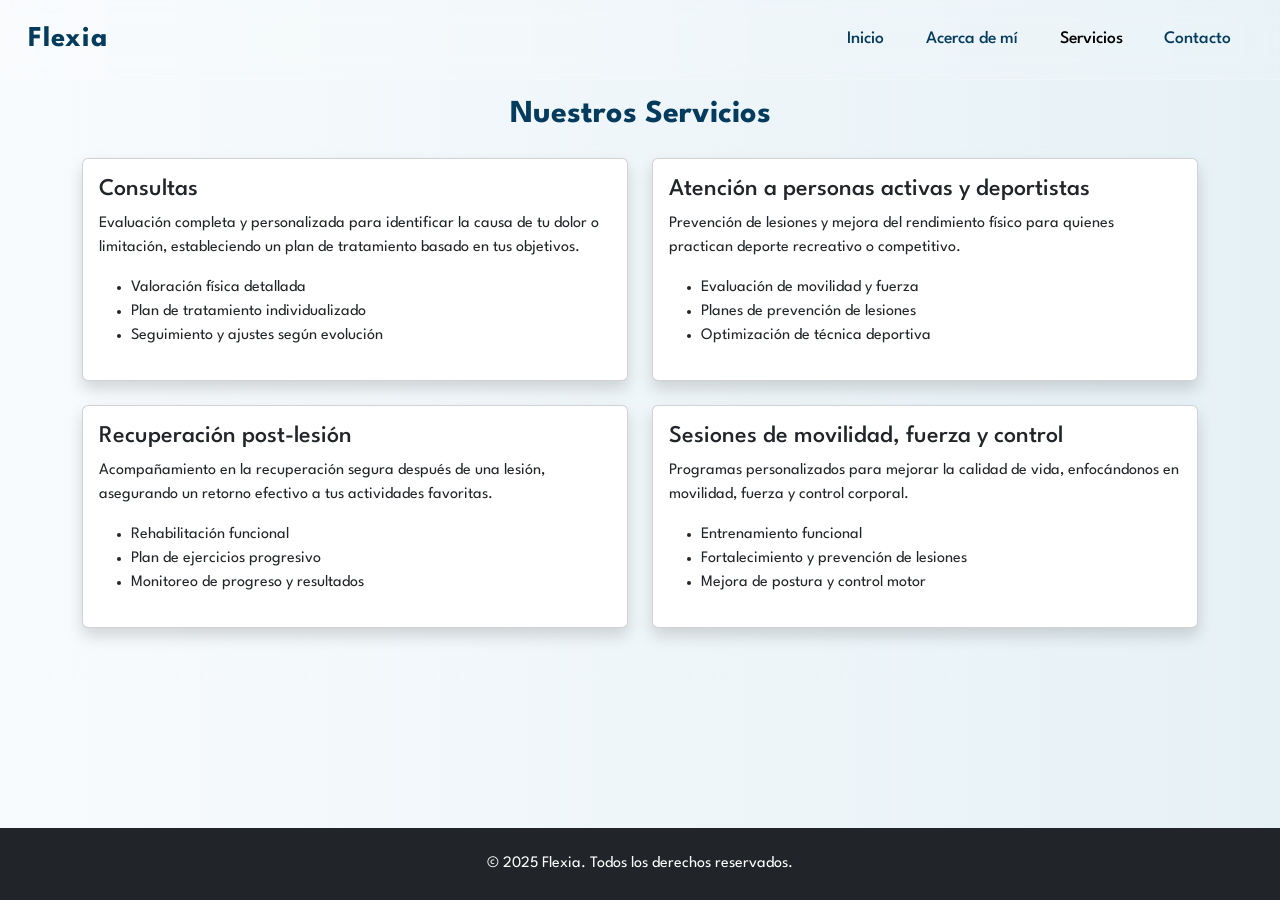
<file: services.html>
<!DOCTYPE html>
<html lang="es">

<head>
    <meta charset="UTF-8">
    <meta name="viewport" content="width=device-width, initial-scale=1.0">
    <title>Servicios - Flexia</title>

    <!-- Bootstrap CSS -->
    <link href="https://cdn.jsdelivr.net/npm/bootstrap@5.3.0-alpha1/dist/css/bootstrap.min.css" rel="stylesheet">
    <!-- Google Fonts -->
    <link href="https://fonts.googleapis.com/css2?family=League+Spartan:wght@400;700&display=swap" rel="stylesheet">
    <!-- AOS CSS -->
    <link href="https://unpkg.com/aos@2.3.4/dist/aos.css" rel="stylesheet">
    <!-- Custom CSS -->
    <link rel="stylesheet" href="styles.css">
</head>

<body>
    <!-- Navbar -->
    <nav class="navbar navbar-expand-lg glass-navbar fixed-top">
        <div class="container-fluid">
            <a class="navbar-brand fw-bold" href="index.html">Flexia</a>
            <button class="navbar-toggler" type="button" data-bs-toggle="collapse" data-bs-target="#navbarNav"
                aria-controls="navbarNav" aria-expanded="false" aria-label="Toggle navigation">
                <span class="navbar-toggler-icon"></span>
            </button>
            <div class="collapse navbar-collapse" id="navbarNav">
                <ul class="navbar-nav ms-auto">
                    <li class="nav-item"><a class="nav-link" href="index.html">Inicio</a></li>
                    <li class="nav-item"><a class="nav-link" href="index.html#about">Acerca de mí</a></li>
                    <li class="nav-item"><a class="nav-link active" href="services.html">Servicios</a></li>
                    <li class="nav-item"><a class="nav-link" href="index.html#contacto">Contacto</a></li>
                </ul>
            </div>
        </div>
    </nav>

    <!-- Services Details Section -->
    <section class="container py-5 mt-5">
        <h2 class="fw-bold text-center mb-4">Nuestros Servicios</h2>

        <div class="row g-4">

            <div id="consultas" class="col-md-6" data-aos="fade-up">
                <div class="card p-3 shadow">
                    <h4>Consultas</h4>
                    <p>Evaluación completa y personalizada para identificar la causa de tu dolor o limitación, estableciendo un plan de tratamiento basado en tus objetivos.</p>
                    <ul>
                        <li>Valoración física detallada</li>
                        <li>Plan de tratamiento individualizado</li>
                        <li>Seguimiento y ajustes según evolución</li>
                    </ul>
                </div>
            </div>

            <div id="deportistas" class="col-md-6" data-aos="fade-up" data-aos-delay="100">
                <div class="card p-3 shadow">
                    <h4>Atención a personas activas y deportistas</h4>
                    <p>Prevención de lesiones y mejora del rendimiento físico para quienes practican deporte recreativo o competitivo.</p>
                    <ul>
                        <li>Evaluación de movilidad y fuerza</li>
                        <li>Planes de prevención de lesiones</li>
                        <li>Optimización de técnica deportiva</li>
                    </ul>
                </div>
            </div>

            <div id="recuperacion" class="col-md-6" data-aos="fade-up" data-aos-delay="200">
                <div class="card p-3 shadow">
                    <h4>Recuperación post-lesión</h4>
                    <p>Acompañamiento en la recuperación segura después de una lesión, asegurando un retorno efectivo a tus actividades favoritas.</p>
                    <ul>
                        <li>Rehabilitación funcional</li>
                        <li>Plan de ejercicios progresivo</li>
                        <li>Monitoreo de progreso y resultados</li>
                    </ul>
                </div>
            </div>

            <div id="movilidad" class="col-md-6" data-aos="fade-up" data-aos-delay="300">
                <div class="card p-3 shadow">
                    <h4>Sesiones de movilidad, fuerza y control</h4>
                    <p>Programas personalizados para mejorar la calidad de vida, enfocándonos en movilidad, fuerza y control corporal.</p>
                    <ul>
                        <li>Entrenamiento funcional</li>
                        <li>Fortalecimiento y prevención de lesiones</li>
                        <li>Mejora de postura y control motor</li>
                    </ul>
                </div>
            </div>

        </div>
    </section>

    <footer class="text-center py-4 bg-dark text-white mt-5 fixed-bottom">
        <p class="mb-0">&copy; 2025 Flexia. Todos los derechos reservados.</p>
    </footer>

    <!-- Bootstrap JS -->
    <script src="https://cdn.jsdelivr.net/npm/bootstrap@5.3.0-alpha1/dist/js/bootstrap.bundle.min.js"></script>
    <!-- AOS JS -->
    <script src="https://unpkg.com/aos@2.3.4/dist/aos.js"></script>
    <script>
        AOS.init();
    </script>
</body>

</html>
</file>
<file: styles.css>
/* Global Styles */
body {
    font-family: 'League Spartan', sans-serif;
    background: linear-gradient(to right, #f8fbfd, #e6f1f6);
    color: #333;
}

h1, h2, h3 {
    color: #053c5e;
}

a {
    color: #0d6efd;
    transition: color 0.3s ease;
}

a:hover {
    color: #053c5e;
}

/* Leer mas button*/
.leer-mas {
    display: inline-block;       
    font-size: 1.1rem;         
    color: #053c5e;              
    padding: 8px 16px;           
    border-radius: 5px;          
    text-decoration: none;       
    transition: background 0.3s, color 0.3s, transform 0.3s; 
}

.leer-mas:hover {
    color: #38b6ff;           
    transform: translateY(-2px); 
}


/* Navbar */
/* Glassmorphism Navbar */
.glass-navbar {
    background: rgba(255, 255, 255, 0.15); /* Transparencia */
    backdrop-filter: blur(12px); /* Efecto vidrio */
    -webkit-backdrop-filter: blur(12px);
    border-bottom: 1px solid rgba(255, 255, 255, 0.2);
    padding: 0.8rem 1rem;
    transition: background 0.3s ease, padding 0.3s ease;
}

/* Ajuste al hacer scroll */
.glass-navbar.scrolled {
    background: rgba(255, 255, 255, 0.25);
    padding: 0.5rem 1rem;
}

/* Marca (logo o nombre) */
.navbar-brand {
    font-family: 'League Spartan', sans-serif;
    font-size: 1.8rem;
    color: #053c5e;
    letter-spacing: 1px;
    transition: color 0.3s ease;
}

.navbar-brand:hover {
    color: #38b6ff; /* Azul moderno */
}

/* Links */
.navbar-nav .nav-link {
    color: #053c5e;
    font-size: 1.1rem;
    font-weight: 500;
    margin: 0 0.8rem;
    position: relative;
    transition: color 0.3s ease;
}

.navbar-nav .nav-link::after {
    content: '';
    position: absolute;
    width: 0%;
    height: 2px;
    bottom: 0;
    left: 0;
    background: #38b6ff; /* Azul acento */
    transition: width 0.3s ease;
}

.navbar-nav .nav-link:hover {
    color: #38b6ff;
}

.navbar-nav .nav-link:hover::after {
    width: 100%;
}

/* Botón toggle (menú móvil) */
.navbar-toggler {
    border: none;
    outline: none;
    color : #053c5e;
}

.navbar-toggler-icon {
    background-image: url("data:image/svg+xml;charset=utf8,%3Csvg viewBox='0 0 30 30' xmlns='http://www.w3.org/2000/svg'%3E%3Cpath stroke='rgba(5, 60, 94, 1)' stroke-width='2' stroke-linecap='round' stroke-miterlimit='10' d='M4 7h22M4 15h22M4 23h22'/%3E%3C/svg%3E");
}

/* Hero Section */
.hero-section {
    background: url('images/hero.jpg') center/cover no-repeat;
    height: 80vh;
}

.hero-section h1 {
    text-shadow: 0 3px 6px rgba(0,0,0,0.3);
}

.hero-section p{
    color: black;
}

/* Glass Sections */
.glass-section {
    background: rgba(255, 255, 255, 0.7);
    border-radius: 1rem;
    backdrop-filter: blur(12px);
    box-shadow: 0 8px 20px rgba(0, 0, 0, 0.1);
}

/* Badge Cards */
.badge-card {
    background: #e3f2fd;
    padding: 1rem 1.5rem;
    border-radius: 2rem;
    text-align: center;
    font-weight: 500;
    transition: transform 0.3s ease;
    cursor: pointer;
    box-shadow: 0 3px 8px rgba(0, 0, 0, 0.08);
}


.badge-card.green {
    background: #d0f8ce;
}

.badge-card:hover {
    transform: translateY(-5px);
}

/* Extended services cards */
#consultas .card,
#deportistas .card,
#recuperacion .card,
#movilidad .card {
    transition: transform 0.3s ease, box-shadow 0.3s ease;
}

/* Hover effect for extended srevices cards*/
#consultas .card:hover,
#deportistas .card:hover,
#recuperacion .card:hover,
#movilidad .card:hover {
    transform: translateY(-10px);
    box-shadow: 0 15px 25px rgba(0, 0, 0, 0.3);
}



.extra-info {
  max-height: 0;
  overflow: hidden;
  transition: max-height 0.3s ease;
  font-size: 0.9rem;
  color: #333;
  margin-top: 0.5rem;
}

.badge-card.expanded .extra-info {
  max-height: 200px; 
}


/*Contact badges*/
.contact-link {
  display: block;
  padding: 1rem;
  background: #e3f2fd;
  border-radius: 2rem;
  text-align: center;
  font-weight: 400;
  color: black;
  text-decoration: none;
  transition: background 0.4s ease, transform 0.4s ease;
  position: relative;
  overflow: hidden;
}

.contact-link:hover {
    color: white;
    transform: translateY(-5px) scale(1.05);
}

/* Instagram */
.contact-link.instagram:hover {
    background: linear-gradient(45deg, #f09433, #e6683c, #dc2743, #cc2366, #bc1888);
    box-shadow: 0 8px 20px rgba(236, 64, 122, 0.6);
}

/* Facebook */
.contact-link.facebook:hover {
    background: linear-gradient(45deg, #1877f2, #4682f4);
    box-shadow: 0 8px 20px rgba(24, 119, 242, 0.6);
}

/* Whatsapp */
.contact-link.whatsapp:hover {
    background: linear-gradient(45deg, #075e54, #128c7e, #25d366, #dcf8c6); /* Purple-blue gradient for email */
    box-shadow: 0 8px 20px rgba(101, 48, 207, 0.6);
}



footer {
    background: #053c5e;
}
</file>
